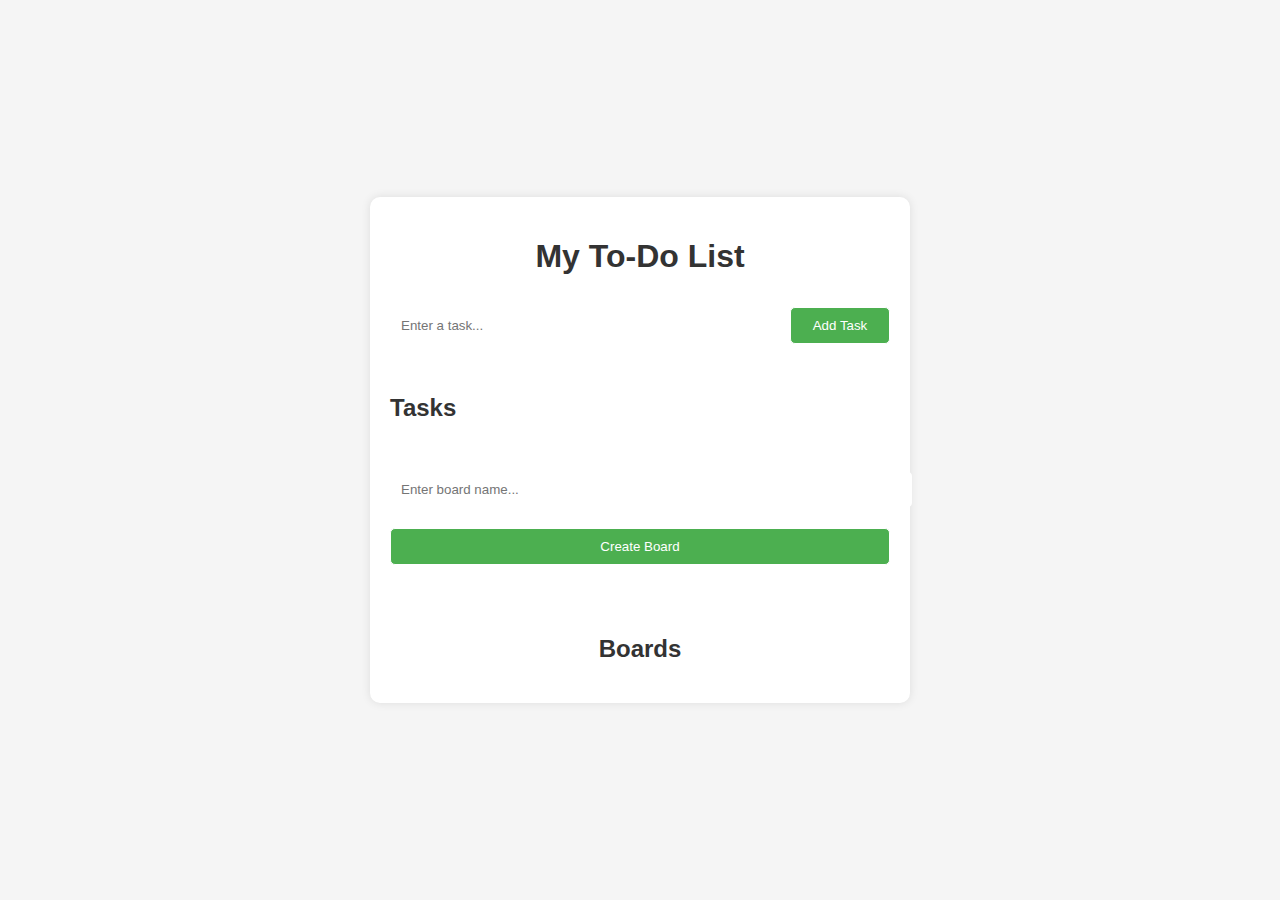
<file: Task2/index.html>
<!DOCTYPE html>
<html lang="en">
<head>
    <meta charset="UTF-8">
    <meta name="viewport" content="width=device-width, initial-scale=1.0">
    <title>To-Do List</title>
    <link rel="stylesheet" href="style.css">
</head>
<body>
    <div class="container">
        <h1>My To-Do List</h1>

        <!-- Section for adding a task -->
        <div class="task-section">
            <input type="text" id="taskInput" placeholder="Enter a task..." />
            <button id="addTaskBtn">Add Task</button>
        </div>

        <!-- Display the list of tasks -->
        <div class="task-section">
            <h2>Tasks</h2>
            <ul id="taskList"></ul>
        </div>

        <!-- Section for creating a new board -->
        <div class="board-section">
            <input type="text" id="boardName" placeholder="Enter board name..." />
            <button id="createBoardBtn">Create Board</button>
        </div>

        <!-- Display the list of boards -->
        <div class="boards">
            <h2>Boards</h2>
            <ul id="boardList"></ul>
        </div>
    </div>

    <script src="todolist.js"></script>
</body>
</html>
</file>
<file: Task2/style.css>
body {
    font-family: Arial, sans-serif;
    background-color: whitesmoke;
    display: flex;
    justify-content: center;
    align-items: center;
    height: 100vh;
    margin: 0;
}

.container {
    background-color: white;
    border-radius: 10px;
    padding: 20px;
    width: 500px;
    box-shadow: 0 0 10px rgba(0, 0, 0, 0.1);
    display: flex;
    flex-direction: column;
    align-items: center;
}

h1, h2 {
    text-align: center;
    color: #333;
}

input, button {
    padding: 10px;
    margin: 10px 0;
    border-radius: 5px;
    border: 1px solid white;
    width: 100%;
}

button {
    background-color: #4CAF50;
    color: white;
    cursor: pointer;
}

button:hover {
    background-color: #45a049;
}

ul {
    list-style-type: none;
    padding: 0;
    width: 100%;
}

li {
    display: flex;
    justify-content: space-between;
    padding: 10px;
    border-bottom: 1px solid white;
    margin-bottom: 10px;
}

li button {
    background-color: #f44336;
    border: none;
    color: white;
    cursor: pointer;
}

li button:hover {
    background-color: #db3735;
}

.board-section, .task-section {
    margin-bottom: 20px;
    width: 100%;
}

.task-section {
    display: flex;
    flex-direction: row;
    justify-content: space-between;
    align-items: center;
}

.task-section input {
    width: 70%;
}

.task-section button {
    width: 20%;
}

.boards {
    margin-top: 20px;
    width: 100%;
}

.boards ul {
    padding-left: 0;
}

.board-item {
    cursor: pointer;
    padding: 10px;
    margin-top: 5px;
    background-color: white;
    border-radius: 5px;
    border: 1px solid white;
    margin-bottom: 10px;
    display: flex;
    justify-content: space-between;
    align-items: center;
}

.board-item:hover {
    background-color: white;
}

.board-item button {
    background-color: red;
    color: white;
    cursor: pointer;
    border: none;
}

.board-item button:hover {
    background-color: rebeccapurple;
}
</file>
